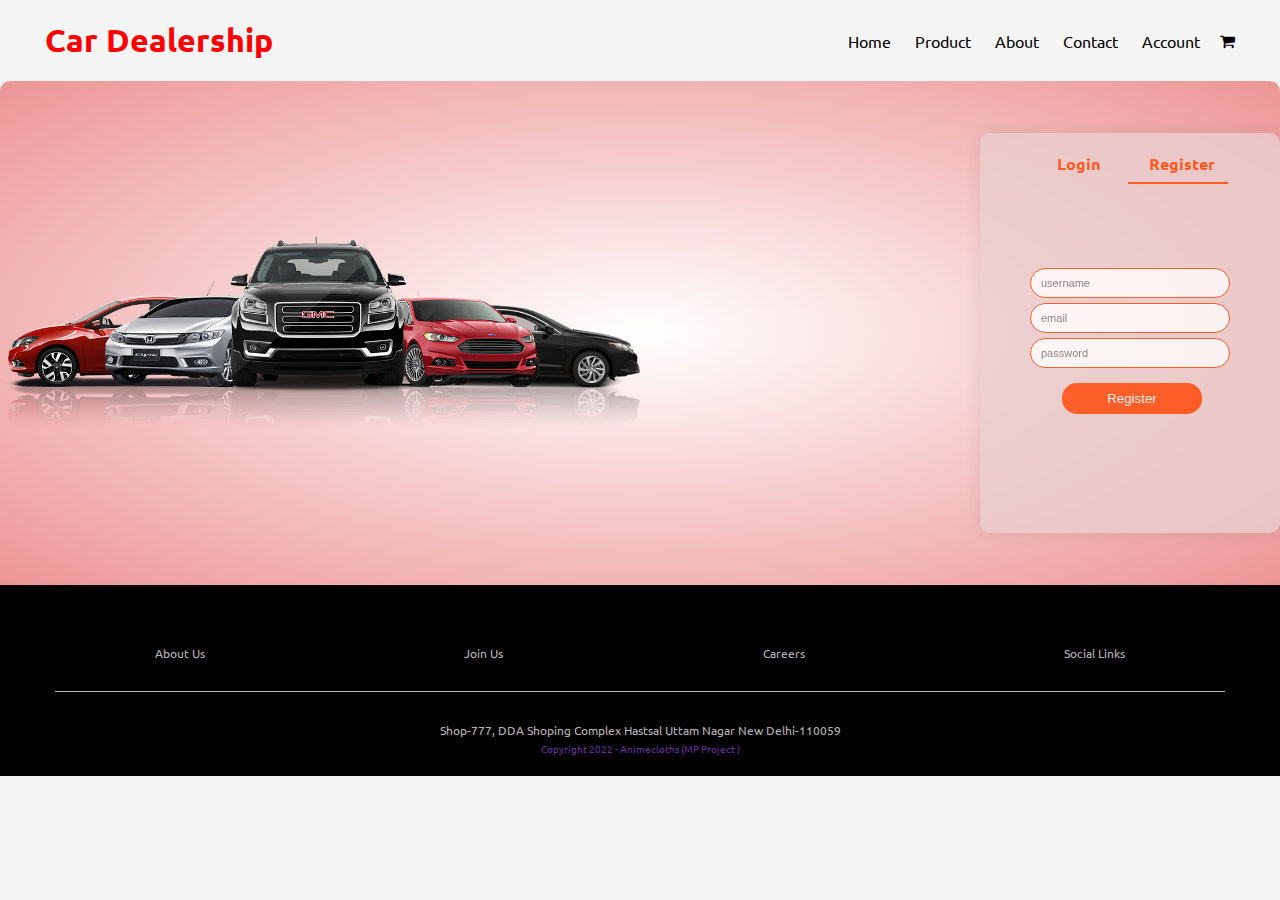
<file: account.html>
<!DOCTYPE html>
<html lang="en">
<head>
    <meta charset="UTF-8">
    <meta http-equiv="X-UA-Compatible" content="IE=edge">
    <meta name="viewport" content="width=device-width, initial-scale=1.0">
    <title>shoping | all products</title>
    <link rel="stylesheet" href="css/animecloths.css">
    <link rel="stylesheet" href="https://cdnjs.cloudflare.com/ajax/libs/font-awesome/4.7.0/css/font-awesome.min.css">
    <link rel="preconnect" href="https://fonts.googleapis.com">
    <link rel="preconnect" href="https://fonts.gstatic.com" crossorigin>
    <link href="https://fonts.googleapis.com/css2?family=Ubuntu:wght@300;400&display=swap" rel="stylesheet">
</head>
<body>
      
        <div class="containerhead">
            
            <div class="navbar">
                <div class="logo">
                    <h1 id="logo">Car Dealership</h1>
                </div>
                <nav>
                    <ul id="menuItems">
                        <li><a href="">Home</a></li>
                        <li><a href="">Product</a></li>
                        <li><a href="">About</a></li>
                        <li><a href="">Contact</a></li>
                        <li><a href="">Account</a></li>
                    </ul>
                </nav>
                <i class="fa fa-shopping-cart" aria-hidden="true"></i>
            </div>
        </div>
 <!-- account page -->
 <div class="accountpage">
    <div class="containerhead formpg">
        <div class="row">
            <div class="col2">
                <img src="images/Daco_5771533.png" width="100%">
            </div>
            <div class="col2">
                <div class="formContainer">
                    <div class="formbtn">
                        <span onclick="login()">Login</span>
                        <span onclick="register()">Register</span>
                        <hr id="indicator">
                    </div>
                    
                    <form id="loginform">
                        <input type="text" placeholder="username">
                        <input type="password" placeholder="password">
                        <button type="submit" class="btn"><a href="index.html">Login</a></button>
                        <a href="">Forget password</a>
                    </form>

                    <form id="regform" onclick="regtr()">
                        <input type="text" placeholder="username">
                        <input type="email" placeholder="email">
                        <input type="password" placeholder="password">
                        <button type="submit" class="btn">Register</button>
                    </form>
                   
                </div>
            </div>
        </div>
    </div>
 </div>
    <!-- footer -->
    <footer>
        <div class="containerhead">
            <div class="row">
                <div class="footer1">
                    <!-- <h4 class="knwMor"> Know More <i class="fa fa-arrow-right arrowdis" aria-hidden="true"></i></h4> -->
                    <li class="footerli">About Us</li>
                    <li class="footerli">Join Us</li>
                    <li class="footerli">Careers</li>
                    <li class="footerli">Social Links</li>
                </div>
            </div>
    <hr>
    <p id="adrs">
       Shop-777, DDA Shoping Complex Hastsal Uttam Nagar New Delhi-110059
    </p>
            <p id="copyright">Copyright 2022 - Animecloths (MP Project )</p>
        </div>
    </footer>
    </div>
    <script src="js/index.js"></script>
    </body>
</html>
</file>
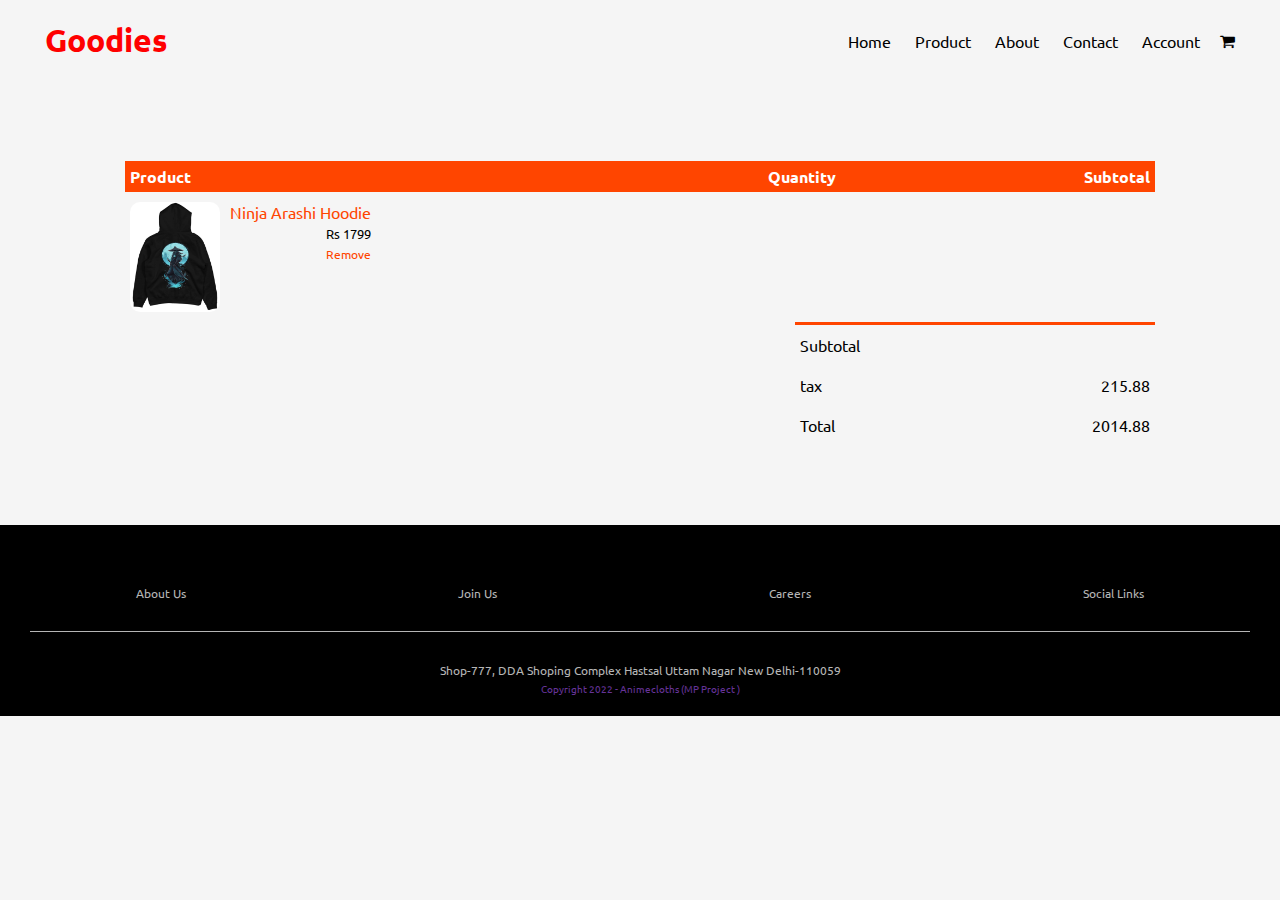
<file: cart.html>
<!DOCTYPE html>
<html lang="en">
<head>
    <meta charset="UTF-8">
    <meta http-equiv="X-UA-Compatible" content="IE=edge">
    <meta name="viewport" content="width=device-width, initial-scale=1.0">
    <title>shoping | all products</title>
    <link rel="stylesheet" href="css/animecloths.css">
    <link rel="stylesheet" href="https://cdnjs.cloudflare.com/ajax/libs/font-awesome/4.7.0/css/font-awesome.min.css">
    <link rel="preconnect" href="https://fonts.googleapis.com">
    <link rel="preconnect" href="https://fonts.gstatic.com" crossorigin>
    <link href="https://fonts.googleapis.com/css2?family=Ubuntu:wght@300;400&display=swap" rel="stylesheet">
</head>
<body>
      <!-- updating cart items -->
        <div class="containerhead">
            
            <div class="navbar">
                <div class="logo">
                    <h1 id="logo">Goodies</h1>
                </div>
                <nav>
                    <ul id="menuItems">
                        <li><a href="">Home</a></li>
                        <li><a href="">Product</a></li>
                        <li><a href="">About</a></li>
                        <li><a href="">Contact</a></li>
                        <li><a href="">Account</a></li>
                    </ul>
                </nav>
                <i class="fa fa-shopping-cart" aria-hidden="true"></i>
            </div>
        </div>
     <!-- cart items details -->
     <div class="smallcontainer cartpage">
        <table>
            <tr>
                <th>Product</th>
                <th>Quantity</th>
                <th>Subtotal</th>
            </tr>
            <tr>
                <td>
                    <div class="cartinfo">
                        <img src="images/Ninja Arashi Hoodie.jpg">
                        <div>
                            <p>Ninja Arashi Hoodie</p>
                            <small>Rs 1799</small>
                            <br>
                            <a href="">Remove</a>
                        </div>
                    </div>
                </td>
               
            
            </tr>   
        </table>

        <div class="totalprice">
            <table>
                <tr>
                    <td>Subtotal</td>
                    <td></td>
                </tr>
                <tr>
                    <td>tax</td>
                    <td>215.88</td>
                </tr>
                <tr>
                    <td>Total</td>
                    <td>2014.88</td>
                </tr>
            </table>
        </div>



     </div>
    <!-- footer -->
    <footer>
        <div class="container">
            <div class="row">
                <div class="footer1">
                    <!-- <h4 class="knwMor"> Know More <i class="fa fa-arrow-right arrowdis" aria-hidden="true"></i></h4> -->
                    <li class="footerli">About Us</li>
                    <li class="footerli">Join Us</li>
                    <li class="footerli">Careers</li>
                    <li class="footerli">Social Links</li>
                </div>
            </div>
    <hr>
    <p id="adrs">
       Shop-777, DDA Shoping Complex Hastsal Uttam Nagar New Delhi-110059
    </p>
            <p id="copyright">Copyright 2022 - Animecloths (MP Project )</p>
        </div>
    </footer>
    </div>
    </body>
</html>
</file>
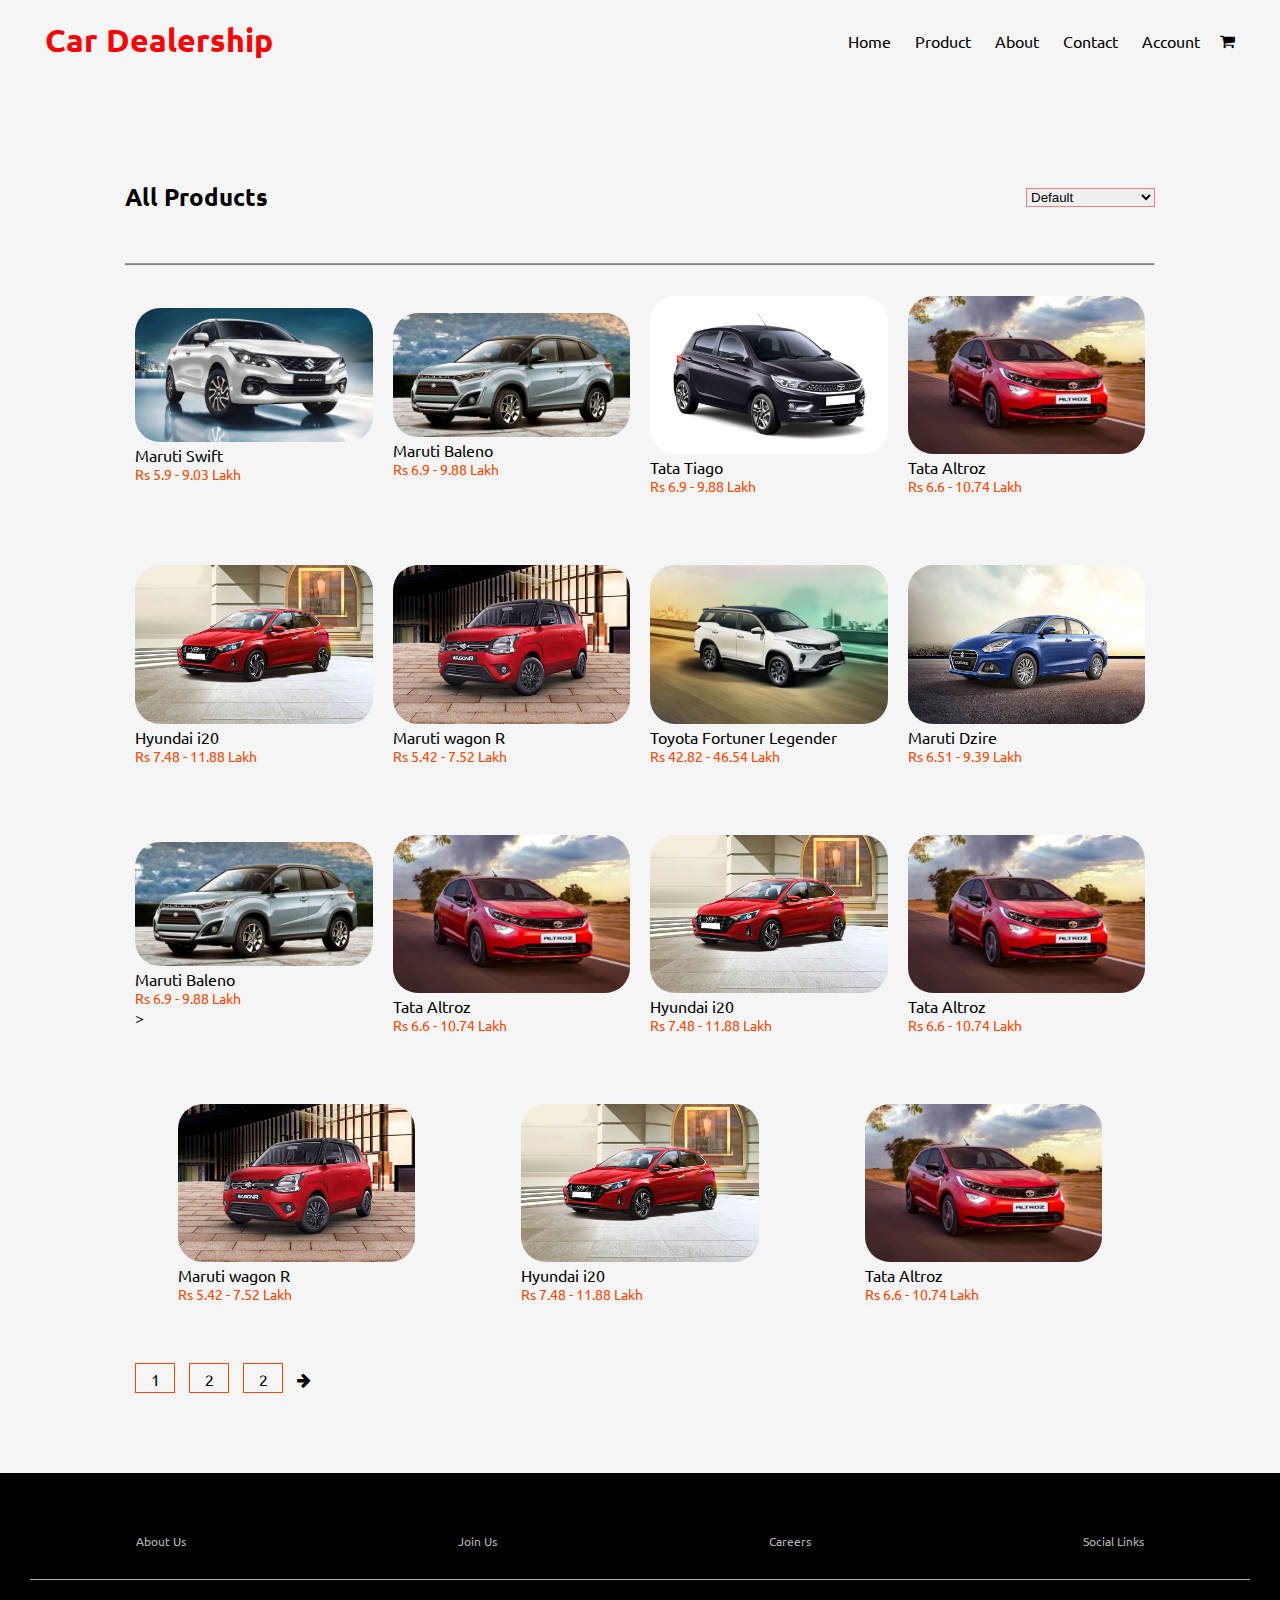
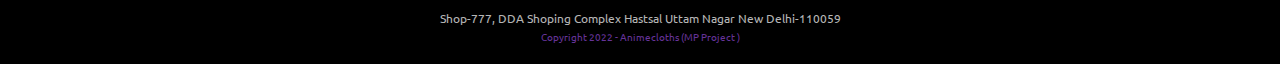
<file: product.html>
<!DOCTYPE html>
<html lang="en">
<head>
    <meta charset="UTF-8">
    <meta http-equiv="X-UA-Compatible" content="IE=edge">
    <meta name="viewport" content="width=device-width, initial-scale=1.0">
    <title>shoping | all products</title>
    <link rel="stylesheet" href="css/animecloths.css">
    <link rel="stylesheet" href="https://cdnjs.cloudflare.com/ajax/libs/font-awesome/4.7.0/css/font-awesome.min.css">
    <link rel="preconnect" href="https://fonts.googleapis.com">
    <link rel="preconnect" href="https://fonts.gstatic.com" crossorigin>
    <link href="https://fonts.googleapis.com/css2?family=Ubuntu:wght@300;400&display=swap" rel="stylesheet">
</head>
<body>
      
        <div class="containerhead">
            
            <div class="navbar">
                <div class="logo">
                    <h1 id="logo">Car Dealership</h1>
                </div>
                <nav>
                    <ul id="menuItems">
                        <li><a href="">Home</a></li>
                        <li><a href="">Product</a></li>
                        <li><a href="">About</a></li>
                        <li><a href="">Contact</a></li>
                        <li><a href="">Account</a></li>
                    </ul>
                </nav>
                <i class="fa fa-shopping-cart" aria-hidden="true"></i>
            </div>
        </div>
    <!-- featured categories -->
    <div class="subhead">
    <!-- featured products -->
    <div class="smallcontainer">
        <div class="row row2">
            <h2>All Products</h2>
            <select>
                <option>Default</option>
                <option>Relevance</option>
                <option>Price (low to high)</option>
                <option>Price (high to low)</option>
            </select>
        </div>
        <hr>
        <div class="row">
            <div class="col4">
                <img src="images/2022-Maruti-Suzuki-Baleno-Facelift-1-1.webp">
                <h4>Maruti Swift</h4>
                <p>Rs 5.9 - 9.03 Lakh</p>
            </div>
            <div class="col4">
                <img src="images/baleno-based-compact-suv-featured.jpg      ">
                <h4>Maruti Baleno</h4>
                <p>Rs 6.9 - 9.88 Lakh</p>
            </div>
            <div class="col4">
                <img src="images/Tata-Tiago-280320221607.jpg">
                <h4>Tata Tiago</h4>
                <p>Rs 6.9 - 9.88 Lakh</p>
            </div>
            <div class="col4">
                <img src="images/altroz.avif">
                <h4>Tata Altroz</h4>
                <p>Rs 6.6 - 10.74 Lakh</p>
            </div>
            <div class="col4">
                <img src="images/hyundaii.avif">
                <h4>Hyundai i20</h4>
                <p>Rs 7.48 - 11.88 Lakh</p>
            </div>
            <div class="col4">
                <img src="images/wagon r.avif">
                <h4>Maruti wagon R</h4>
                <p>Rs 5.42 - 7.52 Lakh</p>
            </div>
            <div class="col4">
                <img src="images/toyota.avif">
                <h4>Toyota Fortuner Legender</h4>
                <p>Rs 42.82 - 46.54 Lakh</p>
            </div>
            <div class="col4">
                <img src="images/maruti.avif">
                <h4>Maruti Dzire</h4>
                <p>Rs 6.51 - 9.39 Lakh</p>
            </div>
            <div class="col4">
                <img src="images/baleno-based-compact-suv-featured.jpg      ">
                <h4>Maruti Baleno</h4>
                <p>Rs 6.9 - 9.88 Lakh</p>>
            </div>
            <div class="col4">
                <img src="images/altroz.avif">
                <h4>Tata Altroz</h4>
                <p>Rs 6.6 - 10.74 Lakh</p>
            </div>
            <div class="col4">
                <img src="images/hyundaii.avif">
                <h4>Hyundai i20</h4>
                <p>Rs 7.48 - 11.88 Lakh</p>
            </div>
            <div class="col4">
                <img src="images/altroz.avif">
                <h4>Tata Altroz</h4>
                <p>Rs 6.6 - 10.74 Lakh</p>
            </div>
            <div class="col4">
                <img src="images/wagon r.avif">
                <h4>Maruti wagon R</h4>
                <p>Rs 5.42 - 7.52 Lakh</p>
            </div>
            <div class="col4">
                <img src="images/hyundaii.avif">
                <h4>Hyundai i20</h4>
                <p>Rs 7.48 - 11.88 Lakh</p>
            </div>
            <div class="col4">
                <img src="images/altroz.avif">
                <h4>Tata Altroz</h4>
                <p>Rs 6.6 - 10.74 Lakh</p>
            </div>
        </div>
        <div class="pagebtn">
            <span>1</span>
            <span>2</span>
            <span>2</span>
            <i class="fa fa-arrow-right"></i>
        </div>
    </div>
    </div>
    <!-- footer -->
    <footer>
        <div class="container">
            <div class="row">
                <div class="footer1">
                    <!-- <h4 class="knwMor"> Know More <i class="fa fa-arrow-right arrowdis" aria-hidden="true"></i></h4> -->
                    <li class="footerli">About Us</li>
                    <li class="footerli">Join Us</li>
                    <li class="footerli">Careers</li>
                    <li class="footerli">Social Links</li>
                </div>
            </div>
    <hr>
    <p id="adrs">
       Shop-777, DDA Shoping Complex Hastsal Uttam Nagar New Delhi-110059
    </p>
            <p id="copyright">Copyright 2022 - Animecloths (MP Project )</p>
        </div>
    </footer>
    </div>
    </body>
</html>
</file>
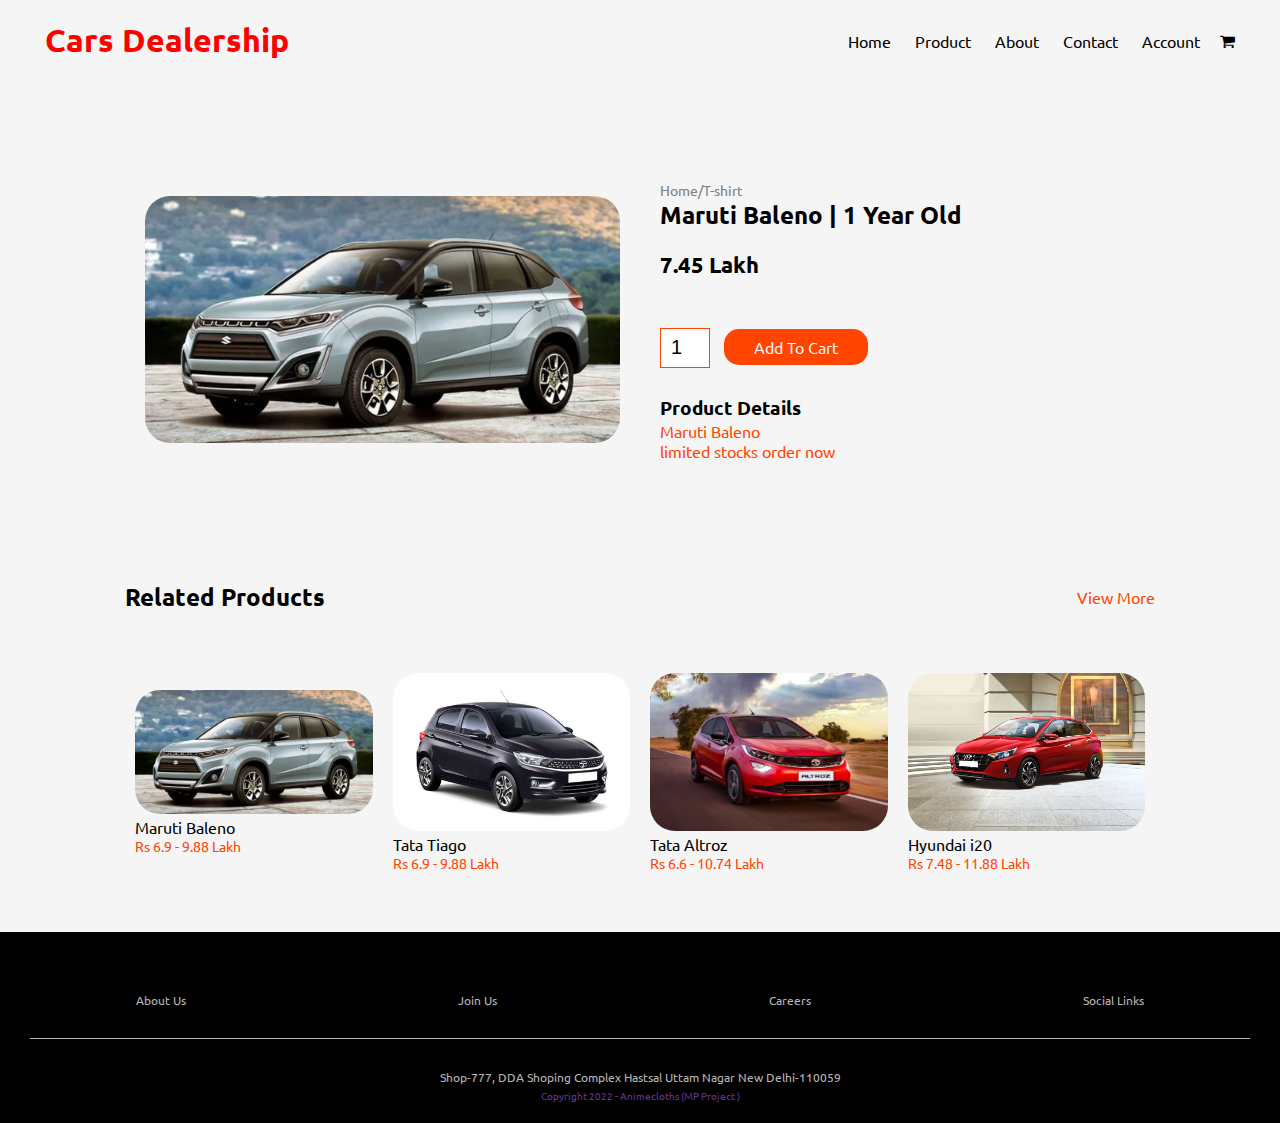
<file: productdetails.html>
<!DOCTYPE html>
<html lang="en">
<head>
    <meta charset="UTF-8">
    <meta http-equiv="X-UA-Compatible" content="IE=edge">
    <meta name="viewport" content="width=device-width, initial-scale=1.0">
    <title>shoping | all products</title>
    <link rel="stylesheet" href="css/animecloths.css">
    <link rel="stylesheet" href="https://cdnjs.cloudflare.com/ajax/libs/font-awesome/4.7.0/css/font-awesome.min.css">
    <link rel="preconnect" href="https://fonts.googleapis.com">
    <link rel="preconnect" href="https://fonts.gstatic.com" crossorigin>
    <link href="https://fonts.googleapis.com/css2?family=Ubuntu:wght@300;400&display=swap" rel="stylesheet">
</head>
<body>
      
        <div class="containerhead">
            
            <div class="navbar">
                <div class="logo">
                    <h1 id="logo">Cars Dealership</h1>
                </div>
                <nav>
                    <ul id="menuItems">
                        <li><a href="">Home</a></li>
                        <li><a href="">Product</a></li>
                        <li><a href="">About</a></li>
                        <li><a href="">Contact</a></li>
                        <li><a href="">Account</a></li>
                    </ul>
                </nav>
                <i class="fa fa-shopping-cart" aria-hidden="true"></i>
            </div>
        </div>
        <!-- single product details -->

    <div class="smallcontainer singleproduct">
        <div class="row">
            <div class="col2">
                <img src="images/baleno-based-compact-suv-featured.jpg" width="100%">
            </div>
            <div class="col2">
                <p class="root">Home/T-shirt</p>
                <h2>Maruti Baleno | 1 Year Old</h2>
                <h4>7.45 Lakh</h4>

                <input type="number" value="1">
                <a href="#" class="btn">Add To Cart</a>

                <h3>Product Details</h3>
                <p>
                    Maruti Baleno <br>limited stocks order now      
                </p>
            </div>
        </div>
    </div>
    <!-- products -->
    <div class="smallcontainer">
        <div class="row row2">
            <h2>Related Products</h2>
            <p>View More</p>
        </div>

    </div>
    <!-- featured categories -->
    <div class="subhead">
    <!-- featured products -->
    <div class="smallcontainer">
        <div class="row">
            <div class="col4">
                <img src="images/baleno-based-compact-suv-featured.jpg">
                <h4>Maruti Baleno</h4>
                <p>Rs 6.9 - 9.88 Lakh</p>
            </div>
            <div class="col4">
                <img src="images/Tata-Tiago-280320221607.jpg">
                <h4>Tata Tiago</h4>
                <p>Rs 6.9 - 9.88 Lakh</p>
            </div>
            <div class="col4">
                <img src="images/altroz.avif">
                <h4>Tata Altroz</h4>
                <p>Rs 6.6 - 10.74 Lakh</p>
            </div>
            <div class="col4">
                <img src="images/hyundaii.avif">
                <h4>Hyundai i20</h4>
                <p>Rs 7.48 - 11.88 Lakh</p>
            </div>
        </div>        
    </div>
    </div>
    <!-- footer -->
    <footer>
        <div class="container">
            <div class="row">
                <div class="footer1">
                    <!-- <h4 class="knwMor"> Know More <i class="fa fa-arrow-right arrowdis" aria-hidden="true"></i></h4> -->
                    <li class="footerli">About Us</li>
                    <li class="footerli">Join Us</li>
                    <li class="footerli">Careers</li>
                    <li class="footerli">Social Links</li>
                </div>
            </div>
    <hr>
    <p id="adrs">
       Shop-777, DDA Shoping Complex Hastsal Uttam Nagar New Delhi-110059
    </p>
            <p id="copyright">Copyright 2022 - Animecloths (MP Project )</p>
        </div>
    </footer>
    </div>
    </body>
</html>
</file>
<file: css/animecloths.css>
*{
    margin: 0;
    padding: 0;
    box-sizing: border-box;
}
body{
    font-family: 'Ubuntu', sans-serif;
    background:whitesmoke;
}
#logo{
    color: rgb(255, 0, 0);
}

.navbar{
    display: flex;
    align-items: center;
    padding: 20px;
}
nav{
    flex: 1; /*imp*/
    text-align: right;
}
nav ul{
    display: inline-block;
    list-style-type: none;
}
nav ul li{
    display: inline-block;
    margin-right: 20px;
}
a{
    text-decoration: none;
    color: black;
}
p{
    color: orangered;
}
.containerhead{
    max-width: 1300px;
    margin: auto;
    padding-left: 25px;
    padding-right: 25px;
}
.row{
    display: flex;
    align-items: center;
    flex-wrap: wrap;
    justify-content: space-around;
}
.col2{
    flex-basis: 50%;
    min-width: 300px;
}
.col2 img{
    max-width: 100%;
    padding: 50px 0;
}
.col2 h1{
    font-size: 50px;
    line-height: 60px;
    margin: 25px 0;
}
.btn{
    display: inline-block;
    background: orangered;
    color: whitesmoke;
    padding: 8px 30px;
    margin: 30px 0;
    border-radius: 15px;
    transition: background .3s ;
}
.header{
    background: radial-gradient(#fff,rgb(255, 192, 192));
}
.header .row{
    margin-top: 70px;
}

.btn:hover{
    background: rgb(98, 58, 58);
    color: white;
}
.categories{
    margin: 70px 0;
}
.col3{
    flex-basis: 30%;
    min-width: 250px;
    margin-bottom: 30px;
}
.col3 img{
    width: 100%;
}
.smallcontainer{
    max-width: 1080px;
    margin: auto;
    padding-left: 25px;
    padding-right: 25px;
}
.col4{
    flex-basis: 25%;
    padding: 10px;
    min-width: 200px;
    margin-bottom: 50px;
    transform: .4;
}
.col4 img{
    width: 100%;
}
.headtitle{
    text-align: center;
    margin: 50px auto 50px;
    position: relative;
    line-height: 60px;
    color: orangered ;
}
.headtitle::after{
    content:'';
    background: rgb(210, 113, 38);
    width: 80px;
    height: 3px;
    border-radius: 5px;
    position: absolute;
    bottom: 5px;
    left: 50%;
    transform: translateX(-50%);
}
h4{
    color: black;
    font-weight: normal;
}
.col4 p{
    font-size: 14px;
}
.col4:hover{
    transform: translateY(5px)
}
footer{
    background: black;
    color: white;
    font-size: 14px;
    padding: 60px 0 20px;
    /* margin-bottom: -70px; */
}
footer p{
    color: white;
}
footer h3{
    color: white;
    margin-bottom: 20px;
}
.footer1{
    min-width: 250px;
    margin-bottom: 10px;
}
.footer1{
    display: contents;
    font-size: 12px;
    color: #b5b5b5;
    margin: 2px;
    list-style-type: none;
}
footer hr{
    border: none;
    background: #b5b5b5;
    height: 1px;
    margin: 30px;
}
#copyright{
    font-size: 10px;
    text-align: center;
    /* color: rgb(238, 232, 232); */
    color: rebeccapurple;
}



/* product page css */
.row2{
    justify-content: space-between;
    margin: 100px auto 50px;
}
select{
    border: 1px solid lightcoral;
    outline: none;
}
.smallcontainer hr{
    margin-bottom: 20px;
    height: 3px;
    background: grey;

}
.pagebtn{
    margin: 0 auto 80px;
}
.pagebtn span{
display: inline-block;
border: 1px solid orangered;
margin-left: 10px;
width: 40px;
height: 30px;
line-height: 30px;
text-align: center;
cursor: pointer;
transition: background .5s;
}
.pagebtn :hover{
    /* background: radial-gradient(orange,orangered); */
    background: orangered;
    color: whitesmoke;
}
.pagebtn i{
    margin-left: 10px;
}
.pagebtn i:hover{
    background: none;
    color: orangered;
}
.col2 input{
    width: 50px;

}


/* single product details */

.singleproduct{
    margin-top: 80px;
}
.singleproduct .col2 img{
    padding: 0;

}
.singleproduct .col2{
    padding: 20px;
}
.singleproduct h4{
    margin: 20px 0;
    font-size: 22px;
    font-weight: bold;

}
.singleproduct select{
    display: block;
    padding: 10px;
    margin-top: 20px;
}
.singleproduct input{
    width: 50px;
    height: 40px;
    padding-left: 10px;
    font-size: 20px;
    margin-right: 10px;
    border: 1px solid orangered;
    outline: none;
}
img{
    border-radius: 25px;
}
.root{
    color: grey;
    font-size: 14px;
}
.knwMor{
    color: rgb(234, 231, 231);
    margin-bottom: 5px;
}
.arrowdis{
    color: rgb(188, 187, 187);
}
#adrs{
color: #b5b5b5;
text-align: center;
margin-bottom: 3px;
font-size: 12px;
}
.footerli:hover{
    color: orangered;
}

/* cart items */
.cartpage{
    margin: 80px auto;
}
.cartpage table{
    width: 100%;
    border-collapse: collapse;
}

.cartinfo{
    display: flex;
    flex-wrap: wrap;
}
th{
    text-align: left;
    padding: 5px;
    color: white;
    background-color: orangered;

}
td{
    padding: 10px 5px;

}
td input{
    width: 55px;
    height: 30px;
    padding: 15px;
}
td a{
    color: orangered;
    font-size: 12px;
}
td img{
    width: 90px;
    height: 110px;
    margin-right: 10px;
    border-radius: 10px;
}


.totalprice{
    display: flex;
    justify-content: flex-end;

}
.totalprice table{
    border-top: 3px solid orangered;
    width: 100%;
    max-width: 360px;
}
td:last-child{
    text-align: right;
}
th:last-child{
    text-align: right;
}

/* account page */
.accountpage{
    padding: 52px 0;
    background: radial-gradient(#fff,rgb(237, 149, 149));
    border-radius: 10px 10px 0 0;
}
.formpg{
    padding: 0;
    margin: auto;
    display: block;
}
.formContainer{
    float: right;    /*login page right*/ 
    background: rgb(234, 207, 207);
    opacity: .8;
    width: 300px;
    height: 400px;
    position: relative;
    text-align: center;
    padding: 20px 0;
    margin: auto;
    box-shadow: 0 0 20px 0px rgba(0, 0,0, 0.1);
    border-radius: 10px;
    overflow: hidden;
}
.formContainer span{
    font-weight: bold;
    padding: 0 10px;
    color: orangered;
    cursor: pointer;
    width: 100px;
    display: inline-block;
}
.formbtn{
    display: inline-block;
}
.formContainer form{
    max-width: 300px;
    padding: 0 20px;
    position: absolute;
    top: 130px;
    transition: transform 1s;
}
form input{ 
    display: block;
    width: 100% !important;
    height: 30px;
    margin: auto;
    padding: 0 10px;
    border: 1px solid orangered;
    border-radius: 15px;
    font-size: 11px;
    outline: none;
}
form .btn{
    width: 100%;
    border: none;
    cursor: pointer;
    margin: 10px 0;
}
#loginform{
    left: -275px;
    width: 240px;
}
#regform{
    right: 35px;
    width: 240px;
    /* display: none; */
   
}
#regform input,#loginform input{
margin: 5px;
}
#regform button,#loginform button{
    width: 140px;
    margin: 10px 37px 0;
}
form a{
    font-size: 12px;
}
#indicator{
    width: 100px;
    border: none;
    background: orangered;
    height: 2px;
    margin-top: 8px;
    transform: translateX(100px); 
    transition: transform 1s;
}
</file>
